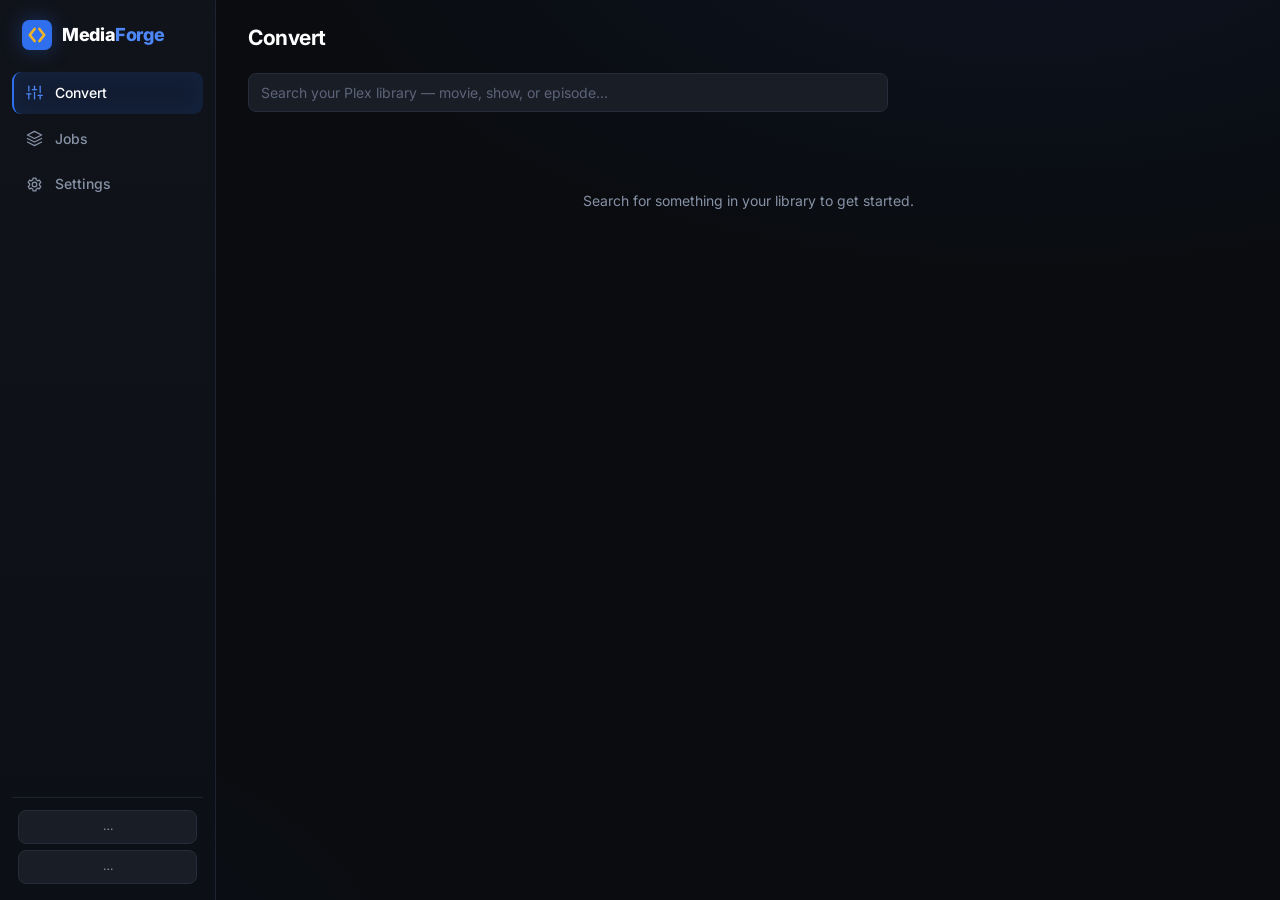
<file: mediaforge/static/index.html>
<!DOCTYPE html>
<html lang="en">
<head>
  <meta charset="UTF-8">
  <meta name="viewport" content="width=device-width, initial-scale=1.0">
  <title>MediaForge</title>
  <link rel="preconnect" href="https://fonts.googleapis.com">
  <link rel="preconnect" href="https://fonts.gstatic.com" crossorigin>
  <link href="https://fonts.googleapis.com/css2?family=Inter:wght@400;500;600;700;800&display=swap" rel="stylesheet">
  <link rel="stylesheet" href="/static/style.css">
  <link rel="icon" href="data:image/svg+xml,<svg xmlns='http://www.w3.org/2000/svg' viewBox='0 0 100 100'><rect width='100' height='100' rx='22' fill='%232f6fed'/><path d='M42 30 L26 50 L42 70 M58 30 L74 50 L58 70' stroke='%23f0b429' stroke-width='9' fill='none' stroke-linecap='round' stroke-linejoin='round'/></svg>">
</head>
<body>
  <aside class="sidebar">
    <div class="brand">
      <div class="brand-mark">
        <svg viewBox="0 0 100 100" width="30" height="30"><rect width="100" height="100" rx="24" fill="#2f6fed"/><path d="M42 30 L26 50 L42 70 M58 30 L74 50 L58 70" stroke="#f0b429" stroke-width="9" fill="none" stroke-linecap="round" stroke-linejoin="round"/></svg>
      </div>
      <div class="brand-text">Media<span>Forge</span></div>
    </div>

    <nav>
      <button data-page="convert" class="active">
        <svg viewBox="0 0 24 24"><line x1="4" y1="21" x2="4" y2="14"/><line x1="4" y1="10" x2="4" y2="3"/><line x1="12" y1="21" x2="12" y2="12"/><line x1="12" y1="8" x2="12" y2="3"/><line x1="20" y1="21" x2="20" y2="16"/><line x1="20" y1="12" x2="20" y2="3"/><line x1="1" y1="14" x2="7" y2="14"/><line x1="9" y1="8" x2="15" y2="8"/><line x1="17" y1="16" x2="23" y2="16"/></svg>
        Convert
      </button>
      <button data-page="jobs">
        <svg viewBox="0 0 24 24"><polygon points="12 2 2 7 12 12 22 7 12 2"/><polyline points="2 17 12 22 22 17"/><polyline points="2 12 12 17 22 12"/></svg>
        Jobs
      </button>
      <button data-page="settings">
        <svg viewBox="0 0 24 24"><circle cx="12" cy="12" r="3.2"/><path d="M19 12a7 7 0 0 0-.1-1.2l2-1.6-2-3.4-2.4 1a7 7 0 0 0-2-1.2L14 3h-4l-.5 2.6a7 7 0 0 0-2 1.2l-2.4-1-2 3.4 2 1.6A7 7 0 0 0 5 12c0 .4 0 .8.1 1.2l-2 1.6 2 3.4 2.4-1a7 7 0 0 0 2 1.2L10 21h4l.5-2.6a7 7 0 0 0 2-1.2l2.4 1 2-3.4-2-1.6c.1-.4.1-.8.1-1.2z"/></svg>
        Settings
      </button>
    </nav>

    <div class="sidebar-foot">
      <div id="update-badge" class="badge update hidden" title="">⬆ Update available</div>
      <div id="mode-badge" class="badge mode">…</div>
      <div id="server-badge" class="badge">…</div>
    </div>
  </aside>

  <div class="content">
    <header class="topbar">
      <h1 id="page-title">Convert</h1>
      <div id="topbar-info" class="muted"></div>
    </header>

    <main>
      <!-- ============ CONVERT ============ -->
      <section id="page-convert" class="page">
        <div class="rec-search">
          <input id="search-input" placeholder="Search your Plex library — movie, show, or episode…" autocomplete="off">
          <div id="search-results" class="rec-results hidden"></div>
        </div>

        <div id="convert-empty" class="empty">Search for something in your library to get started.</div>

        <div id="item-panel" class="panel hidden">
          <div class="item-head">
            <img id="item-poster" class="poster" alt="">
            <div class="body">
              <div class="title" id="item-title"></div>
              <div id="episode-picker" class="hidden" style="margin-top:10px">
                <label class="muted small">Episode
                  <select id="episode-select" style="margin-left:8px; max-width:420px"></select>
                </label>
              </div>
              <div id="part-picker" class="hidden" style="margin-top:10px">
                <label class="muted small">File
                  <select id="part-select" style="margin-left:8px; max-width:520px"></select>
                </label>
              </div>
              <div class="file-line" id="item-file"></div>
              <div id="probe-status" class="muted small" style="margin-top:8px"></div>
            </div>
          </div>

          <div id="tracks-box" class="hidden" style="margin-top:18px">
            <h3>Tracks in this file <span class="muted small" id="probe-source"></span></h3>
            <div id="tracks-tables"></div>
          </div>

          <div id="actions-box" class="hidden" style="margin-top:22px">
            <div class="tabs" id="action-tabs">
              <button data-tab="downmix" class="active">Downmix audio</button>
              <button data-tab="convert">Re-encode / convert</button>
              <button data-tab="embed_sub">Embed subtitles</button>
              <button data-tab="remove_audio">Remove audio</button>
              <button data-tab="audio_sync">Audio ↔ video sync</button>
              <button data-tab="sub_sync">Subtitle sync</button>
            </div>

            <!-- downmix -->
            <div id="tab-downmix" class="tab-body">
              <div class="opts" id="downmix-opts">
                <label class="opt" data-preset="71_add">
                  <input type="radio" name="dm-preset" value="71_add">
                  <span><b>7.1 → add 5.1 + stereo</b>
                  <span class="sub">Keeps every existing track and adds an AAC 5.1 downmix (384k) and an AAC stereo downmix (192k) made from the 7.1.</span></span>
                </label>
                <label class="opt" data-preset="51_add">
                  <input type="radio" name="dm-preset" value="51_add">
                  <span><b>5.1 → add stereo</b>
                  <span class="sub">Keeps every existing track and adds an AAC stereo downmix (192k) made from the 5.1.</span></span>
                </label>
                <label class="opt" data-preset="71_only">
                  <input type="radio" name="dm-preset" value="71_only">
                  <span><b>Normalize to only 5.1 + stereo (drop the 7.1)</b>
                  <span class="sub">Ends up with exactly one 5.1 and one stereo track — existing ones are kept, missing ones are downmixed, the 7.1 is dropped.</span></span>
                </label>
                <label class="opt" data-preset="add_mono">
                  <input type="radio" name="dm-preset" value="add_mono">
                  <span><b>Add a mono track</b>
                  <span class="sub">Keeps every existing track and adds an AAC mono downmix (96k) made from the first audio track.</span></span>
                </label>
              </div>
            </div>

            <!-- combined re-encode / convert -->
            <div id="tab-convert" class="tab-body hidden">
              <p class="muted small">Combine any of these in a single job. Anything left on
              "keep" is copied byte-for-byte — so a codec-only change never re-encodes the video.</p>

              <h3>Video &amp; container</h3>
              <div class="form-grid two-col" style="max-width:640px">
                <label>Video
                  <select id="cv-vcodec">
                    <option value="copy">Keep as-is (no re-encode)</option>
                    <option value="h264">Re-encode to H.264</option>
                    <option value="h265">Re-encode to H.265 / HEVC</option>
                    <option value="av1">Re-encode to AV1</option>
                  </select>
                </label>
                <label>Container
                  <select id="cv-container">
                    <option value="keep">Keep current</option>
                    <option value="mkv">MKV</option>
                    <option value="mp4">MP4</option>
                  </select>
                </label>
                <label id="cv-quality-row" class="hidden">Quality
                  <select id="cv-quality">
                    <option value="high">High (bigger file)</option>
                    <option value="balanced" selected>Balanced</option>
                    <option value="small">Smaller file</option>
                  </select>
                </label>
                <label id="cv-speed-row" class="hidden">Encode speed
                  <select id="cv-speed">
                    <option value="fast">Fast</option>
                    <option value="medium" selected>Medium</option>
                    <option value="slow">Slow (best compression)</option>
                  </select>
                </label>
              </div>
              <p class="muted small">Video re-encoding is the slow one (often around real-time
              or worse) — audio-only changes take seconds to minutes. MP4 output drops
              image-based subtitles (PGS/VOBSUB) and needs MP4-friendly codecs; MediaForge
              checks and tells you before the job is queued.</p>

              <h3>Audio tracks</h3>
              <div id="cv-audio-list" class="opts"></div>

              <h3>Add downmixed tracks</h3>
              <div id="cv-add-list" class="opts"></div>
              <div class="btn-row" style="margin-top:8px">
                <button class="btn small" id="cv-add-btn">+ Add a track</button>
              </div>
            </div>

            <!-- embed subtitle -->
            <div id="tab-embed_sub" class="tab-body hidden">
              <div class="form-grid">
                <label>Subtitle file (.srt, .ass, .ssa, .vtt, .smi)
                  <input type="file" id="sub-file" accept=".srt,.ass,.ssa,.vtt,.smi">
                </label>
                <label>…or a path on the server (used if no file is chosen above)
                  <input id="sub-path" placeholder="/mnt/pool/media/Movies/Movie (2024)/Movie.srt">
                </label>
                <label>Track name — how it appears in Plex's subtitle menu
                  <input id="sub-label" placeholder="English (SDH)">
                </label>
                <label>Language code <input id="sub-lang" value="eng" style="max-width:120px"></label>
                <label class="chk"><input type="checkbox" id="sub-default"> Make it the default (on by default for viewers)</label>
              </div>
              <p class="muted small">Video and audio are copied byte-for-byte — no re-encode, no quality loss.
              The track is selectable and off by default unless you check the box.</p>
            </div>

            <!-- remove audio -->
            <div id="tab-remove_audio" class="tab-body hidden">
              <p class="muted small">Uncheck the audio tracks you want removed. Everything else is copied untouched.</p>
              <div class="opts" id="remove-list"></div>
            </div>

            <!-- audio sync -->
            <div id="tab-audio_sync" class="tab-body hidden">
              <div class="opts">
                <label class="opt" data-asmode="auto">
                  <input type="radio" name="as-mode" value="auto" checked>
                  <span><b>Auto-repair drift</b>
                  <span class="sub">Re-times the audio onto the video's timestamps (aresample async). Fixes audio that slowly drifts out of sync or has gaps. Audio is re-encoded to AAC; video is untouched.</span></span>
                </label>
                <label class="opt" data-asmode="offset">
                  <input type="radio" name="as-mode" value="offset">
                  <span><b>Shift by a fixed offset</b>
                  <span class="sub">The whole audio track is early or late by the same amount. Pure remux — nothing is re-encoded.</span>
                  <span style="display:flex;gap:8px;align-items:center;margin-top:8px">
                    <input type="number" id="as-offset" value="0" step="50" style="width:110px"> ms
                    <span class="muted small">positive = audio plays later, negative = audio plays earlier</span>
                  </span></span>
                </label>
              </div>
            </div>

            <!-- subtitle sync -->
            <div id="tab-sub_sync" class="tab-body hidden">
              <p class="muted small">Shifts every embedded subtitle track by a fixed amount so captions line up with the audio. Pure remux — nothing is re-encoded.</p>
              <div style="display:flex;gap:8px;align-items:center">
                <input type="number" id="ss-offset" value="0" step="50" style="width:110px"> ms
                <span class="muted small">positive = subtitles appear later, negative = earlier</span>
              </div>
            </div>

            <fieldset class="suffix-box">
              <legend>Output file</legend>
              <div class="muted small">Saved to the same folder as the original. A suffix is required so the
              original is never overwritten.</div>
              <div style="display:flex;gap:8px;align-items:center;margin-top:10px">
                <span class="muted small">Suffix</span>
                <input id="suffix" placeholder="_encoded" style="width:180px">
              </div>
              <div id="out-preview" class="out-preview"></div>
            </fieldset>

            <fieldset class="suffix-box">
              <legend>When to run</legend>
              <div style="display:flex;gap:18px;flex-wrap:wrap;align-items:center">
                <label class="chk"><input type="radio" name="run-when" value="now" checked> Run now (next in queue)</label>
                <label class="chk"><input type="radio" name="run-when" value="at"> Hold until</label>
                <input type="datetime-local" id="run-at" disabled>
              </div>
              <div class="muted small" style="margin-top:8px">Hold lets you stack up several
              jobs that all start at the chosen time (e.g. overnight) — they still run one
              at a time, in the order queued. Scheduled jobs can be started early or
              canceled from the Jobs page.</div>
            </fieldset>

            <div class="btn-row">
              <button class="btn primary" id="queue-btn">Queue job</button>
            </div>
            <div id="queue-msg" class="msg"></div>
          </div>
        </div>
      </section>

      <!-- ============ JOBS ============ -->
      <section id="page-jobs" class="page hidden">
        <div class="page-head">
          <div id="jobs-stats" class="stat-row"></div>
          <button class="btn" id="jobs-refresh">Refresh</button>
        </div>
        <div id="jobs-table"></div>
      </section>

      <!-- ============ SETTINGS ============ -->
      <section id="page-settings" class="page hidden">
        <div class="panel" style="max-width:720px">
          <h3>Plex server</h3>
          <div class="form-grid">
            <label>Plex server URL <input id="plex-url" placeholder="http://192.168.1.50:32400"></label>
            <label>Plex token (X-Plex-Token) <input id="plex-token" type="password" autocomplete="off"></label>
          </div>
          <div class="btn-row">
            <button class="btn" id="plex-test">Test connection</button>
          </div>
          <div id="plex-msg" class="msg"></div>
          <p class="muted small">Find your token: play any item in Plex Web → ⋮ → Get Info → View XML → the
          <code>X-Plex-Token=</code> value in the URL.</p>
        </div>

        <div class="panel" style="max-width:720px">
          <h3>Where ffmpeg jobs run</h3>
          <div class="opts">
            <label class="opt" data-mode="local">
              <input type="radio" name="exec-mode" value="local">
              <span><b>In the MediaForge container</b>
              <span class="sub">ffmpeg ships with this container. Your media folders must be mounted into the
              container and mapped below.</span></span>
            </label>
            <label class="opt" data-mode="ssh">
              <input type="radio" name="exec-mode" value="ssh">
              <span><b>On the Plex server (SSH)</b>
              <span class="sub">Jobs run on the Plex server itself. Requires an account or service account
              with SSH access and ffmpeg installed on the server.</span></span>
            </label>
          </div>

          <div id="ssh-box" class="hidden" style="margin-top:16px">
            <div class="form-grid two-col">
              <label>SSH host <input id="ssh-host" placeholder="192.168.1.50"></label>
              <label>SSH port <input type="number" id="ssh-port" value="22"></label>
              <label>Username (account / service account) <input id="ssh-username" placeholder="plexjobs" autocomplete="off"></label>
              <label>Server operating system
                <select id="ssh-os">
                  <option value="linux">Linux</option>
                  <option value="windows">Windows (OpenSSH)</option>
                </select>
              </label>
              <label>Authentication
                <select id="ssh-auth">
                  <option value="password">Password</option>
                  <option value="key">Private key</option>
                </select>
              </label>
            </div>
            <div class="form-grid">
              <label id="ssh-pass-row">Password <input id="ssh-password" type="password" autocomplete="new-password" placeholder="(unchanged)"></label>
              <label id="ssh-key-row" class="hidden">Private key (PEM / OpenSSH)
                <textarea id="ssh-key" rows="4" class="mono" placeholder="-----BEGIN OPENSSH PRIVATE KEY-----&#10;(unchanged if left blank)"></textarea>
              </label>
              <label id="ssh-phrase-row" class="hidden">Key passphrase (optional) <input id="ssh-key-passphrase" type="password" autocomplete="off"></label>
            </div>
          </div>

          <div style="margin-top:18px">
            <h3 style="margin-bottom:4px">Path mappings <span class="muted small" id="maps-mode-label"></span></h3>
            <p class="muted small" style="margin-top:2px">Plex reports file paths as the Plex server sees them.
            If they differ from what this mode sees, map the prefixes here (longest match wins).</p>
            <div class="map-rows" id="map-rows"></div>
            <button class="btn small" id="map-add">+ Add mapping</button>
          </div>

          <div class="btn-row">
            <button class="btn" id="exec-test">Test ffmpeg</button>
            <button class="btn primary" id="settings-save">Save all settings</button>
          </div>
          <div id="exec-msg" class="msg"></div>
        </div>

        <div class="panel" style="max-width:720px">
          <h3>Updates</h3>
          <label class="chk"><input type="checkbox" id="update-check-enabled" checked>
            Check for new versions every Sunday at midnight</label>
          <p class="muted small">Only a notice in the sidebar — nothing updates by itself.
          To update: on <b>TrueNAS</b>, stop and start the app (with
          <code>pull_policy: always</code> it pulls the newest image on start). On
          <b>plain Docker</b>, run <code>docker compose pull</code> then
          <code>docker compose up -d</code> (a plain restart won't re-pull).</p>
          <div class="btn-row">
            <button class="btn" id="update-check-now">Check now</button>
          </div>
          <div id="update-msg" class="msg"></div>
        </div>
      </section>
    </main>
  </div>

  <!-- job log modal -->
  <div id="modal" class="modal hidden">
    <div class="modal-box">
      <div class="modal-head">
        <span id="modal-title"></span>
        <button id="modal-close" class="btn ghost">✕</button>
      </div>
      <pre id="modal-log"></pre>
    </div>
  </div>

  <div id="toast" class="toast hidden"></div>
  <script src="/static/app.js"></script>
</body>
</html>
</file>
<file: static/style.css>
/* MediaPulse — Titan-inspired dark control-room theme
   Primary: blue · Neutrals: black / dark gray / gray · Accent: gold */
:root {
  --bg: #0a0c10;            /* near-black canvas */
  --bg-grad: radial-gradient(1200px 600px at 80% -10%, rgba(47, 111, 237, .08), transparent 60%),
             radial-gradient(900px 500px at -10% 110%, rgba(47, 111, 237, .05), transparent 60%);
  --panel: #12151c;         /* dark gray panel */
  --panel2: #191d26;        /* lighter panel / inputs */
  --panel3: #202531;        /* hover */
  --border: #262c3a;
  --border-soft: #1e2330;
  --text: #dbe1ec;
  --muted: #8792a6;
  --blue: #2f6fed;          /* primary */
  --blue-soft: #4d86f5;
  --blue-glow: rgba(47, 111, 237, .35);
  --blue-dim: rgba(47, 111, 237, .12);
  --gold: #f0b429;          /* accent */
  --gold-dim: rgba(240, 180, 41, .12);
  --green: #3ecf8e;
  --red: #f0564f;
  --radius: 12px;
  --sidebar-w: 216px;
}
* { box-sizing: border-box; }
html, body { height: 100%; }
body {
  margin: 0;
  background: var(--bg);
  background-image: var(--bg-grad);
  background-attachment: fixed;
  color: var(--text);
  font: 14px/1.55 "Inter", "Segoe UI", system-ui, sans-serif;
  display: flex;
}
code { background: var(--panel2); border: 1px solid var(--border-soft); padding: 1px 6px; border-radius: 5px; font-size: 12px; }
.sr-only { position: absolute; width: 1px; height: 1px; overflow: hidden; clip: rect(0 0 0 0); }

/* ---------- sidebar ---------- */
.sidebar {
  width: var(--sidebar-w);
  min-width: var(--sidebar-w);
  height: 100vh;
  position: sticky; top: 0;
  display: flex; flex-direction: column;
  background: linear-gradient(180deg, #10131a 0%, #0c0f15 100%);
  border-right: 1px solid var(--border-soft);
  padding: 20px 12px 16px;
}
.brand { display: flex; align-items: center; gap: 10px; padding: 0 10px 22px; }
.brand-mark { display: flex; filter: drop-shadow(0 0 10px var(--blue-glow)); }
.brand-text { font-size: 18px; font-weight: 800; letter-spacing: -.02em; color: #fff; }
.brand-text span { color: var(--blue-soft); }

.sidebar nav { display: flex; flex-direction: column; gap: 4px; flex: 1; }
.sidebar nav button {
  display: flex; align-items: center; gap: 12px;
  background: none; border: none; text-align: left;
  color: var(--muted); font: inherit; font-weight: 500;
  padding: 10px 12px; border-radius: 9px; cursor: pointer;
  border-left: 2px solid transparent;
  transition: background .15s, color .15s;
}
.sidebar nav button svg {
  width: 17px; height: 17px; fill: none;
  stroke: currentColor; stroke-width: 1.8; stroke-linecap: round; stroke-linejoin: round;
  flex-shrink: 0;
}
.sidebar nav button:hover { color: var(--text); background: var(--panel2); }
.sidebar nav button.active {
  color: #fff; background: var(--blue-dim);
  border-left-color: var(--blue);
  box-shadow: inset 0 0 24px rgba(47, 111, 237, .06);
}
.sidebar nav button.active svg { stroke: var(--blue-soft); }

.sidebar-foot { padding: 12px 6px 0; border-top: 1px solid var(--border-soft); }
.badge {
  display: block; text-align: center;
  font-size: 11.5px; font-weight: 500; padding: 7px 10px; border-radius: 8px;
  background: var(--panel2); border: 1px solid var(--border);
  color: var(--muted);
  overflow: hidden; text-overflow: ellipsis; white-space: nowrap;
}
.badge.up { color: var(--green); border-color: rgba(62, 207, 142, .35); }
.badge.down { color: var(--red); border-color: rgba(240, 86, 79, .4); }
.badge.update {
  color: var(--gold); border-color: rgba(240, 180, 41, .5); background: var(--gold-dim);
  box-shadow: 0 0 12px rgba(240, 180, 41, .15); cursor: help;
}
.sidebar-foot { display: flex; flex-direction: column; gap: 6px; }

/* ---------- layout ---------- */
.content { flex: 1; min-width: 0; display: flex; flex-direction: column; }
.topbar {
  display: flex; align-items: baseline; gap: 16px;
  padding: 22px 32px 0;
}
.topbar h1 { font-size: 21px; font-weight: 700; letter-spacing: -.02em; color: #fff; margin: 0; }
main { padding: 18px 32px 60px; max-width: 1280px; width: 100%; }
.hidden { display: none !important; }
.muted { color: var(--muted); }
.small { font-size: 12px; }

.page-head { display: flex; align-items: center; justify-content: space-between; flex-wrap: wrap; gap: 12px; margin-bottom: 16px; }
h2 { font-size: 17px; margin: 0; color: #fff; font-weight: 700; }
h3 { color: #fff; font-weight: 600; }

.panel {
  background: var(--panel);
  border: 1px solid var(--border-soft);
  border-radius: var(--radius);
  padding: 22px;
}

/* ---------- cards ---------- */
.cards { display: grid; grid-template-columns: repeat(auto-fill, minmax(350px, 1fr)); gap: 14px; }
.card {
  background: linear-gradient(180deg, var(--panel) 0%, #101319 100%);
  border: 1px solid var(--border-soft);
  border-radius: var(--radius);
  padding: 16px; display: flex; gap: 14px;
  transition: border-color .15s, transform .15s, box-shadow .15s;
}
.card.clickable { cursor: pointer; }
.card.clickable:hover {
  border-color: var(--blue);
  box-shadow: 0 0 0 1px var(--blue), 0 8px 30px rgba(0, 0, 0, .4), 0 0 24px var(--blue-glow);
  transform: translateY(-1px);
}
.card img.poster { width: 68px; height: 102px; object-fit: cover; border-radius: 8px; background: #000; }
.card .body { flex: 1; min-width: 0; }
.card .title { color: #fff; font-weight: 600; }
.card .sub { color: var(--muted); font-size: 12.5px; }

.progress { height: 5px; background: var(--panel3); border-radius: 3px; margin-top: 10px; overflow: hidden; }
.progress > div {
  height: 100%;
  background: linear-gradient(90deg, var(--blue) 0%, var(--blue-soft) 100%);
  box-shadow: 0 0 8px var(--blue-glow);
  border-radius: 3px;
}

.pill {
  display: inline-block; font-size: 11px; font-weight: 500;
  padding: 2px 9px; border-radius: 20px;
  border: 1px solid var(--border); background: rgba(255, 255, 255, .02);
  margin-right: 5px; margin-top: 8px; color: var(--muted);
}
.pill.play { color: var(--green); border-color: rgba(62, 207, 142, .4); background: rgba(62, 207, 142, .08); }
.pill.pause { color: var(--gold); border-color: rgba(240, 180, 41, .4); background: var(--gold-dim); }
.pill.buffer { color: var(--red); border-color: rgba(240, 86, 79, .4); background: rgba(240, 86, 79, .08); }
.pill.tc { color: var(--gold); border-color: rgba(240, 180, 41, .4); background: var(--gold-dim); }
.pill.dp { color: var(--blue-soft); border-color: rgba(77, 134, 245, .4); background: var(--blue-dim); }

/* ---------- stat tiles ---------- */
.stat-row { display: flex; gap: 10px; flex-wrap: wrap; }
.stat {
  background: var(--panel); border: 1px solid var(--border-soft); border-radius: 10px;
  padding: 8px 18px; text-align: center; min-width: 84px;
  position: relative; overflow: hidden;
}
.stat::before {
  content: ""; position: absolute; top: 0; left: 0; right: 0; height: 2px;
  background: linear-gradient(90deg, var(--blue), transparent 80%);
}
.stat b { display: block; color: #fff; font-size: 19px; font-weight: 700; letter-spacing: -.02em; }
.stat span { font-size: 10.5px; color: var(--muted); text-transform: uppercase; letter-spacing: .8px; }

/* ---------- filters & forms ---------- */
.filters { display: flex; gap: 8px; flex-wrap: wrap; margin-bottom: 14px; }
input, select, textarea {
  background: var(--panel2); border: 1px solid var(--border); color: var(--text);
  border-radius: 8px; padding: 8px 12px; font: inherit;
  transition: border-color .15s, box-shadow .15s;
}
input:focus, select:focus, textarea:focus {
  outline: none; border-color: var(--blue);
  box-shadow: 0 0 0 3px var(--blue-dim);
}
input::placeholder, textarea::placeholder { color: #5b6478; }
.chk { display: flex; align-items: center; gap: 7px; color: var(--muted); }
input[type="checkbox"] { accent-color: var(--blue); width: 15px; height: 15px; }

.form-grid { display: flex; flex-direction: column; gap: 14px; max-width: 640px; margin-bottom: 14px; }
.form-grid.two-col { display: grid; grid-template-columns: 1fr 1fr; }
.form-grid label { display: flex; flex-direction: column; gap: 5px; color: var(--muted); font-size: 12.5px; font-weight: 500; }
.form-grid label.chk { flex-direction: row; }

.btn {
  background: var(--panel2); color: var(--text); border: 1px solid var(--border);
  border-radius: 8px; padding: 8px 18px; cursor: pointer; font: inherit; font-weight: 500;
  transition: border-color .15s, background .15s, box-shadow .15s;
}
.btn:hover { border-color: var(--blue); color: #fff; background: var(--panel3); }
.btn.primary {
  background: linear-gradient(180deg, var(--blue-soft) 0%, var(--blue) 100%);
  border-color: var(--blue); color: #fff; font-weight: 600;
  box-shadow: 0 2px 12px var(--blue-glow);
}
.btn.primary:hover { filter: brightness(1.1); box-shadow: 0 2px 18px var(--blue-glow); }
.btn.ghost { background: none; border-color: transparent; }
.btn.ghost:hover { border-color: var(--border); }
.btn.danger { color: var(--red); }
.btn:disabled { opacity: .4; cursor: default; }
.btn-row { display: flex; gap: 10px; margin: 14px 0 4px; }
.msg { min-height: 20px; font-size: 13px; margin-top: 8px; }
.msg.ok { color: var(--green); }
.msg.err { color: var(--red); }

/* ---------- tables ---------- */
table {
  width: 100%; border-collapse: separate; border-spacing: 0;
  background: var(--panel); border: 1px solid var(--border-soft);
  border-radius: var(--radius); overflow: hidden;
}
th, td { padding: 10px 14px; text-align: left; border-bottom: 1px solid var(--border-soft); font-size: 13px; }
th {
  background: #0e1117; color: var(--muted);
  font-size: 10.5px; font-weight: 600; text-transform: uppercase; letter-spacing: .8px;
}
tr:last-child td { border-bottom: none; }
tr:hover td { background: rgba(47, 111, 237, .04); }
td .sub { color: var(--muted); font-size: 11.5px; }

.audio-chip {
  display: inline-block; font-size: 11px; font-weight: 500;
  background: var(--panel2); border: 1px solid var(--border);
  border-radius: 5px; padding: 1px 7px; margin: 1px 4px 1px 0; white-space: nowrap;
  color: var(--muted);
}
.audio-chip.stereo { border-color: rgba(240, 180, 41, .45); color: var(--gold); background: var(--gold-dim); }
.audio-chip.surround { border-color: rgba(77, 134, 245, .45); color: var(--blue-soft); background: var(--blue-dim); }

.pager { display: flex; gap: 10px; align-items: center; justify-content: center; margin-top: 16px; color: var(--muted); font-size: 13px; }

/* ---------- multi-level sort popover ---------- */
.sort-wrap { position: relative; }
.sort-wrap .btn.sorting { border-color: var(--gold); color: var(--gold); }
.sort-pop {
  position: absolute; top: calc(100% + 6px); left: 0; z-index: 20;
  background: var(--panel2); border: 1px solid var(--border); border-radius: 12px;
  padding: 14px; min-width: 340px; max-width: 92vw;
  box-shadow: 0 12px 40px rgba(0, 0, 0, .55);
}
.sort-head {
  display: flex; justify-content: space-between; align-items: center;
  color: #fff; font-weight: 600; font-size: 13px; margin-bottom: 10px;
}
.sort-row { display: flex; gap: 8px; align-items: center; margin-bottom: 8px; }
.sort-row select { background: var(--panel); }
.sort-row .sort-field { flex: 1; }
.sort-empty { color: var(--muted); font-size: 12.5px; margin-bottom: 10px; }

/* ---------- library summary ---------- */
.summary-grid { display: grid; grid-template-columns: repeat(auto-fill, minmax(220px, 1fr)); gap: 12px; margin: 14px 0 18px; }
.sum-box {
  background: var(--panel); border: 1px solid var(--border-soft); border-radius: var(--radius);
  padding: 14px 16px; position: relative; overflow: hidden;
}
.sum-box::before {
  content: ""; position: absolute; top: 0; left: 0; right: 0; height: 2px;
  background: linear-gradient(90deg, var(--blue), transparent 75%);
}
.sum-box h4 {
  margin: 0 0 9px; color: var(--blue-soft);
  font-size: 10.5px; font-weight: 700; text-transform: uppercase; letter-spacing: .8px;
}
.sum-box .row { display: flex; justify-content: space-between; font-size: 12.5px; padding: 2.5px 0; color: var(--muted); }
.sum-box .row span:last-child { color: #fff; font-weight: 600; }
.sum-box.warn::before { background: linear-gradient(90deg, var(--gold), transparent 75%); }
.sum-box.warn h4 { color: var(--gold); }

/* ---------- notification tabs ---------- */
.tabs { display: flex; gap: 2px; border-bottom: 1px solid var(--border-soft); margin-bottom: 20px; flex-wrap: wrap; }
.tabs button {
  background: none; border: none; color: var(--muted); padding: 10px 16px;
  cursor: pointer; font: inherit; font-weight: 500;
  border-bottom: 2px solid transparent; margin-bottom: -1px;
  transition: color .15s;
}
.tabs button:hover { color: var(--text); }
.tabs button.active { color: #fff; border-bottom-color: var(--gold); }

.sched-box {
  border: 1px solid var(--border-soft); border-radius: 10px; padding: 16px;
  max-width: 640px; display: flex; gap: 16px; align-items: end; flex-wrap: wrap;
  margin-top: 18px; background: rgba(255, 255, 255, .015);
}
.sched-box legend { color: var(--gold); padding: 0 8px; font-size: 11px; font-weight: 700; text-transform: uppercase; letter-spacing: .8px; }
.sched-box label { display: flex; flex-direction: column; gap: 4px; color: var(--muted); font-size: 12px; }
.sched-box input[type=number] { width: 84px; }
.sched-box-col { flex-direction: column; align-items: stretch; }
.sched-box-col .sched-row { display: flex; gap: 14px; align-items: end; flex-wrap: wrap; }
.sched-box-col .full { width: 100%; }
.sched-box-col textarea { width: 100%; }

/* ---------- recommendations builder ---------- */
.rec-search { position: relative; max-width: 640px; margin-bottom: 18px; }
.rec-search input { width: 100%; }
.rec-results {
  position: absolute; top: calc(100% + 4px); left: 0; right: 0; z-index: 5;
  background: var(--panel2); border: 1px solid var(--border); border-radius: 10px;
  max-height: 320px; overflow-y: auto;
  box-shadow: 0 12px 40px rgba(0, 0, 0, .5);
}
.rec-result { padding: 9px 14px; cursor: pointer; border-bottom: 1px solid var(--border-soft); }
.rec-result:last-child { border-bottom: none; }
.rec-result:hover { background: var(--blue-dim); }
.rec-pick {
  background: var(--panel2); border: 1px solid var(--border-soft); border-radius: 10px;
  padding: 12px 14px; margin-bottom: 10px;
}
.rec-pick .head { display: flex; justify-content: space-between; align-items: center; }
.rec-pick input { width: 100%; margin-top: 8px; background: var(--panel); }

/* ---------- modal ---------- */
.modal {
  position: fixed; inset: 0; background: rgba(4, 6, 10, .75);
  backdrop-filter: blur(4px); z-index: 100;
  display: flex; align-items: center; justify-content: center; padding: 30px;
}
.modal-box {
  background: var(--panel); border: 1px solid var(--border); border-radius: 14px;
  width: 720px; max-width: 100%; height: 85vh; display: flex; flex-direction: column;
  box-shadow: 0 24px 80px rgba(0, 0, 0, .6);
}
.modal-head {
  display: flex; justify-content: space-between; align-items: center;
  padding: 14px 18px; border-bottom: 1px solid var(--border-soft);
  color: #fff; font-weight: 600;
}
.modal iframe { flex: 1; border: none; background: #0a0c10; border-radius: 0 0 14px 14px; }

/* ---------- toast ---------- */
.toast {
  position: fixed; bottom: 26px; left: 50%; transform: translateX(-50%);
  background: var(--panel2); border: 1px solid var(--blue); color: #fff;
  padding: 11px 22px; border-radius: 10px; z-index: 200;
  box-shadow: 0 8px 30px rgba(0, 0, 0, .5), 0 0 20px var(--blue-glow);
  font-weight: 500;
}
.toast.err { border-color: var(--red); box-shadow: 0 8px 30px rgba(0, 0, 0, .5), 0 0 20px rgba(240, 86, 79, .3); }

.empty { text-align: center; color: var(--muted); padding: 60px 0; }

/* auto-sync control on the Libraries page */
.autosync { display: flex; gap: 8px; align-items: end; }
.autosync label { display: flex; flex-direction: column; gap: 4px; }

/* users page */
.alias-input { width: 160px; padding: 5px 10px; font-size: 13px; }

input[type="file"] {
  padding: 6px; font-size: 12.5px; color: var(--muted);
}
input[type="file"]::file-selector-button {
  background: var(--panel3); color: var(--text); border: 1px solid var(--border);
  border-radius: 6px; padding: 5px 12px; margin-right: 10px; cursor: pointer; font: inherit;
}

/* ---------- responsive ---------- */
@media (max-width: 760px) {
  body { flex-direction: column; }
  .sidebar {
    width: 100%; min-width: 0; height: auto; position: static;
    flex-direction: row; align-items: center; padding: 10px 14px;
  }
  .brand { padding: 0 10px 0 0; }
  .sidebar nav { flex-direction: row; overflow-x: auto; }
  .sidebar nav button { padding: 8px 10px; border-left: none; }
  .sidebar-foot { display: none; }
  .topbar, main { padding-left: 16px; padding-right: 16px; }
  .form-grid.two-col { grid-template-columns: 1fr; }
}
</file>
